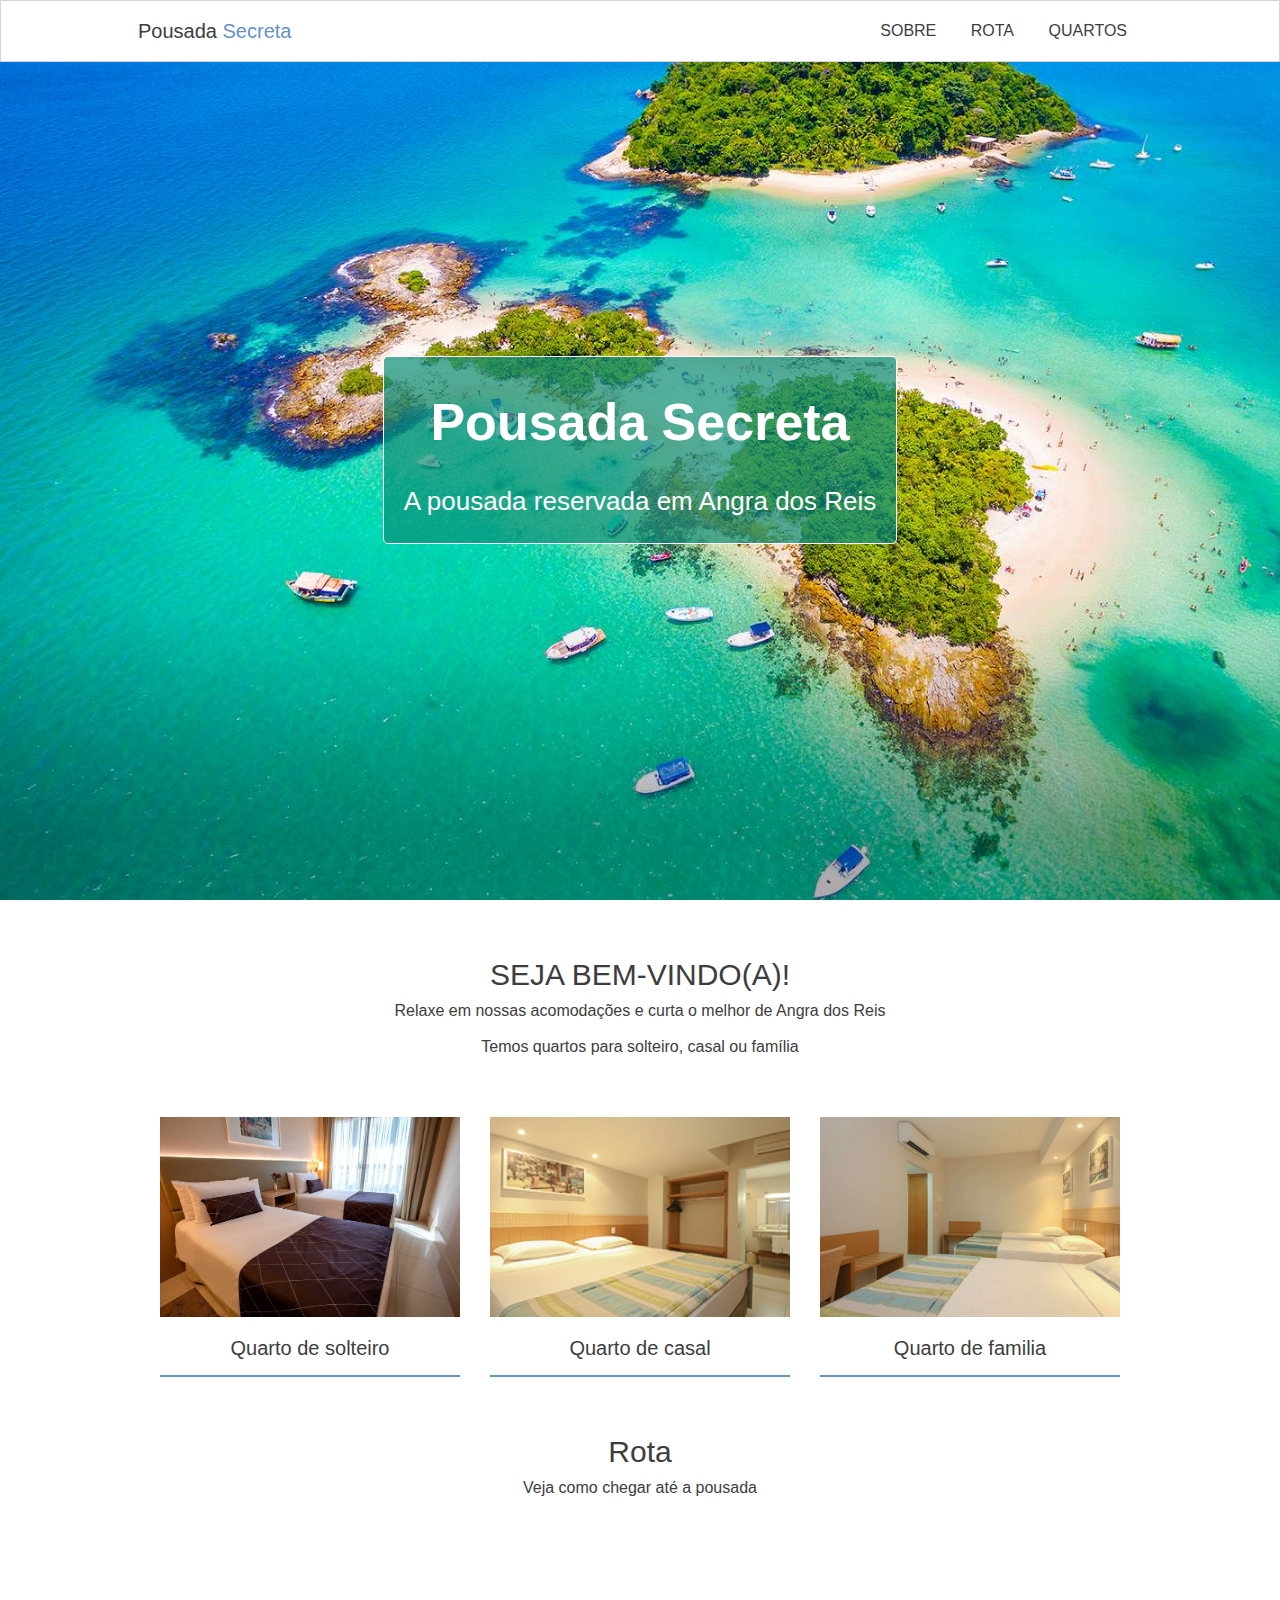
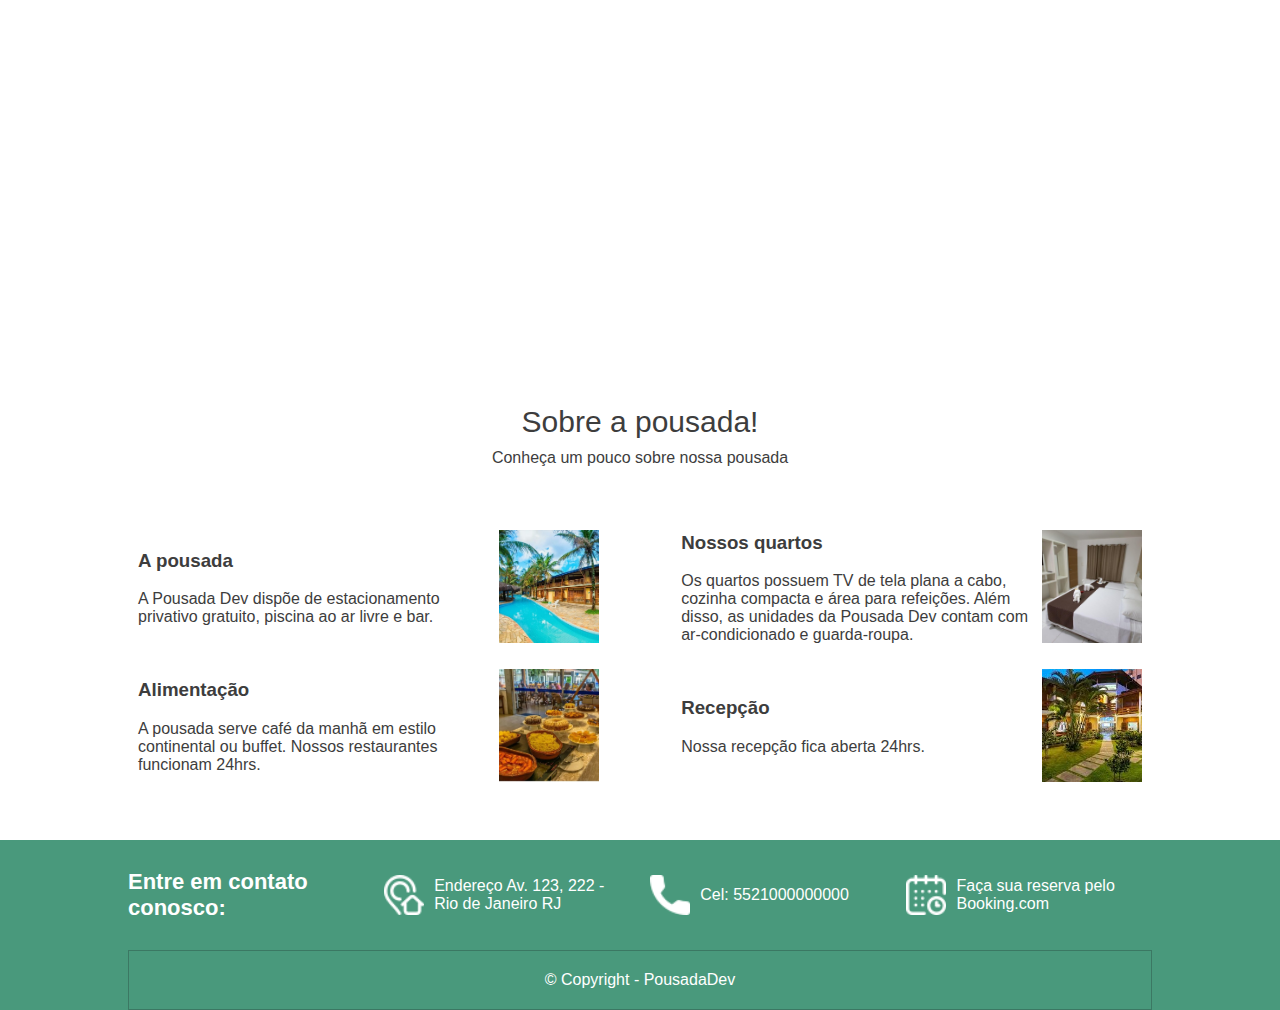
<file: index.html>
<!DOCTYPE html>
<html lang="pt-BR">
<head>
    <meta charset="UTF-8">
    <meta http-equiv="X-UA-Compatible" content="IE=edge">
    <meta name="viewport" content="width=device-width, initial-scale=1.0">
    <link rel="stylesheet" href="style.css">
    <link ref="stylesheet" href="https://fonts.googleapis.com/css2?family=Source+Sans+Pro:ital,wght@0,200;0,300;0,400;0,600;0,700;0,900;1,200;1,300;1,400;1,600;1,700;1,900&display=swap">
    <title>Pousada Secreta</title>
</head>

<body>
    <div class="topo">
        <div class="container">
            <a class="link-logotipo" href="index.html">Pousada <span>Secreta</span></a>
            
            <div>

                <a class="link-topo" href="index.html#sobre">Sobre</a>
                <a class="link-topo" href="index.html#rota">Rota</a>
                <a class="link-topo" href="quartos.html">Quartos</a>
                
            </div>
        </div>
    </div>
    <div class="principal">
        <div class="titulo-site">
            <div class="titulo-site-descricao">
            <h1> Pousada Secreta</h1>
            <p>A pousada reservada em Angra dos Reis</p>
            </div>
        </div>
    
        <div class="secao-container">
        <h2>SEJA BEM-VINDO(A)!</h2>
        <p>Relaxe em nossas acomodações e curta o melhor de Angra dos Reis</p>
        <p>Temos quartos para solteiro, casal ou família</p>
        </div>
    
    <div class="quartos">
        <div class="quarto">
            <img src="assets/quarto-solteiro1.jpg" alt="Quarto de solteiro" title="Quarto de solteiro">
            <a href="quartos.html#solteiro">
            <p>Quarto de solteiro</p>
            </a>
        </div>
        <div class="quarto">
            <img src="assets/quarto-casal1.jpg" alt="Quarto de casal" title="Quarto de casal">
            <a href="quartos.html#casal">
            <p>Quarto de casal</p>
            </a>
        </div>
        <div class="quarto">
            <img src="assets/quarto-familia1.jpg" alt="Quarto família" title="Quarto família">
            <a href="quartos.html#familia">
            <p>Quarto de familia</p>
            </a>
        </div>
    </div>

    <div id="rota" class="secao-container">
        <h2>Rota</h2>
        <p>Veja como chegar até a pousada</p>
    </div>

    <div class="rota">
        <iframe src="https://www.google.com/maps/embed?pb=!1m18!1m12!1m3!1d3673.1166797096143!2d-43.360893!3d-22.982736499999998!2m3!1f0!2f0!3f0!3m2!1i1024!2i768!4f13.1!3m3!1m2!1s0x9bda2ed54ec2e1%3A0x4431d262cad1d163!2sAv.%20Ayrton%20Senna%2C%203000%20-%20Barra%20da%20Tijuca%2C%20Rio%20de%20Janeiro%20-%20RJ%2C%2022775-904!5e0!3m2!1spt-BR!2sbr!4v1663868627780!5m2!1spt-BR!2sbr" width="100%" height="400" style="border:0;" allowfullscreen="" loading="lazy" referrerpolicy="no-referrer-when-downgrade"></iframe>
    </div>

    <div id="sobre" class="secao-container">
        <h2>Sobre a pousada!</h2>
        <p>Conheça um pouco sobre nossa pousada</p>
    </div>    
        <div class="descricao-container">
            <div class="descricao">
                <div class="descricao-conteudo">
                <h3>A pousada</h3>
                <p>A Pousada Dev dispõe de estacionamento privativo gratuito, piscina ao ar livre e bar.</p>
                </div>
                <img class="descricao-img" src="assets/img1.jpg" alt="Faixada" title="Faixada"/>
            </div>

            <div class="descricao">
                <div class="descricao-conteudo">
                <h3>Nossos quartos</h3>
                <p>Os quartos possuem TV de tela plana a cabo, cozinha compacta e área para refeições. Além disso, as unidades da Pousada Dev contam com ar-condicionado e guarda-roupa.</p>
                </div>
                <img src="assets/img2.jpg" alt="Quartos" title="Quartos"/>
            </div>

            <div class="descricao">
                <div class="descricao-conteudo">
                <h3>Alimentação</h3>
                <p>A pousada serve café da manhã em estilo continental ou buffet. Nossos restaurantes funcionam 24hrs.</p>
                </div>
                <img class="descricao-img" src="assets/img3.jpg" alt="Restaurante" title="Restaurante"/>
            </div>

            <div class="descricao">
                <div class="descricao-conteudo">
                <h3>Recepção</h3>
                <p>Nossa recepção fica aberta 24hrs.</p>
                </div>
                <img class="descricao-img" src="assets/img5.jpg" alt="Recepção" title="Recepção"/>
            </div>
        </div>
    </div>
    

<div class="rodape">
    <div class="rodape-container">
        <div class="rodape-info">
            <h4>Entre em contato conosco:</h4>
        </div>

        <a class="rodape-info rodape-link" target="_blank" href="https://goo.gl/maps/wPAS58QxiTopxK6w7">
        <img class="rodape-icone" src="assets/icones/endereco.png" alt="Ícone endereco" title="Ícone endereco"/>
        <p>Endereço 
            Av. 123, 222 - Rio de Janeiro RJ</p>
        </a>

            <div class="rodape-info">
                <img class="rodape-icone" src="assets/icones/telefone.png" alt="Ícone telefone" title="Ícone telefone"/>
                <p>Cel: 5521000000000</p>
            </div>

            <a class="rodape-info rodape-link" target="_blank" href="https://www.booking.com/searchresults.pt-br.html?aid=375635;label=msn-wLZ0m4wRNI00wFHQAaaO3w-79920787059858%3Atikwd-79920803013016%3Aaud-808219487%3Aloc-20%3Aneo%3Amte%3Adec%3Aqsbooking;sid=9ca5cbe6c9db71b34b98c0738ea780f4;dest_id=-666610;dest_type=city&">
            <img class="rodape-icone" src="assets/icones/calendario.png" alt="Ícone calendario" title="Ícone calendario"/>
            <p>Faça sua reserva pelo Booking.com</p>  
            </a>
            
            <div class="rodape-copyright">
                © Copyright - PousadaDev
            </div>
    </div>
</div>
</body>
</html>
</file>
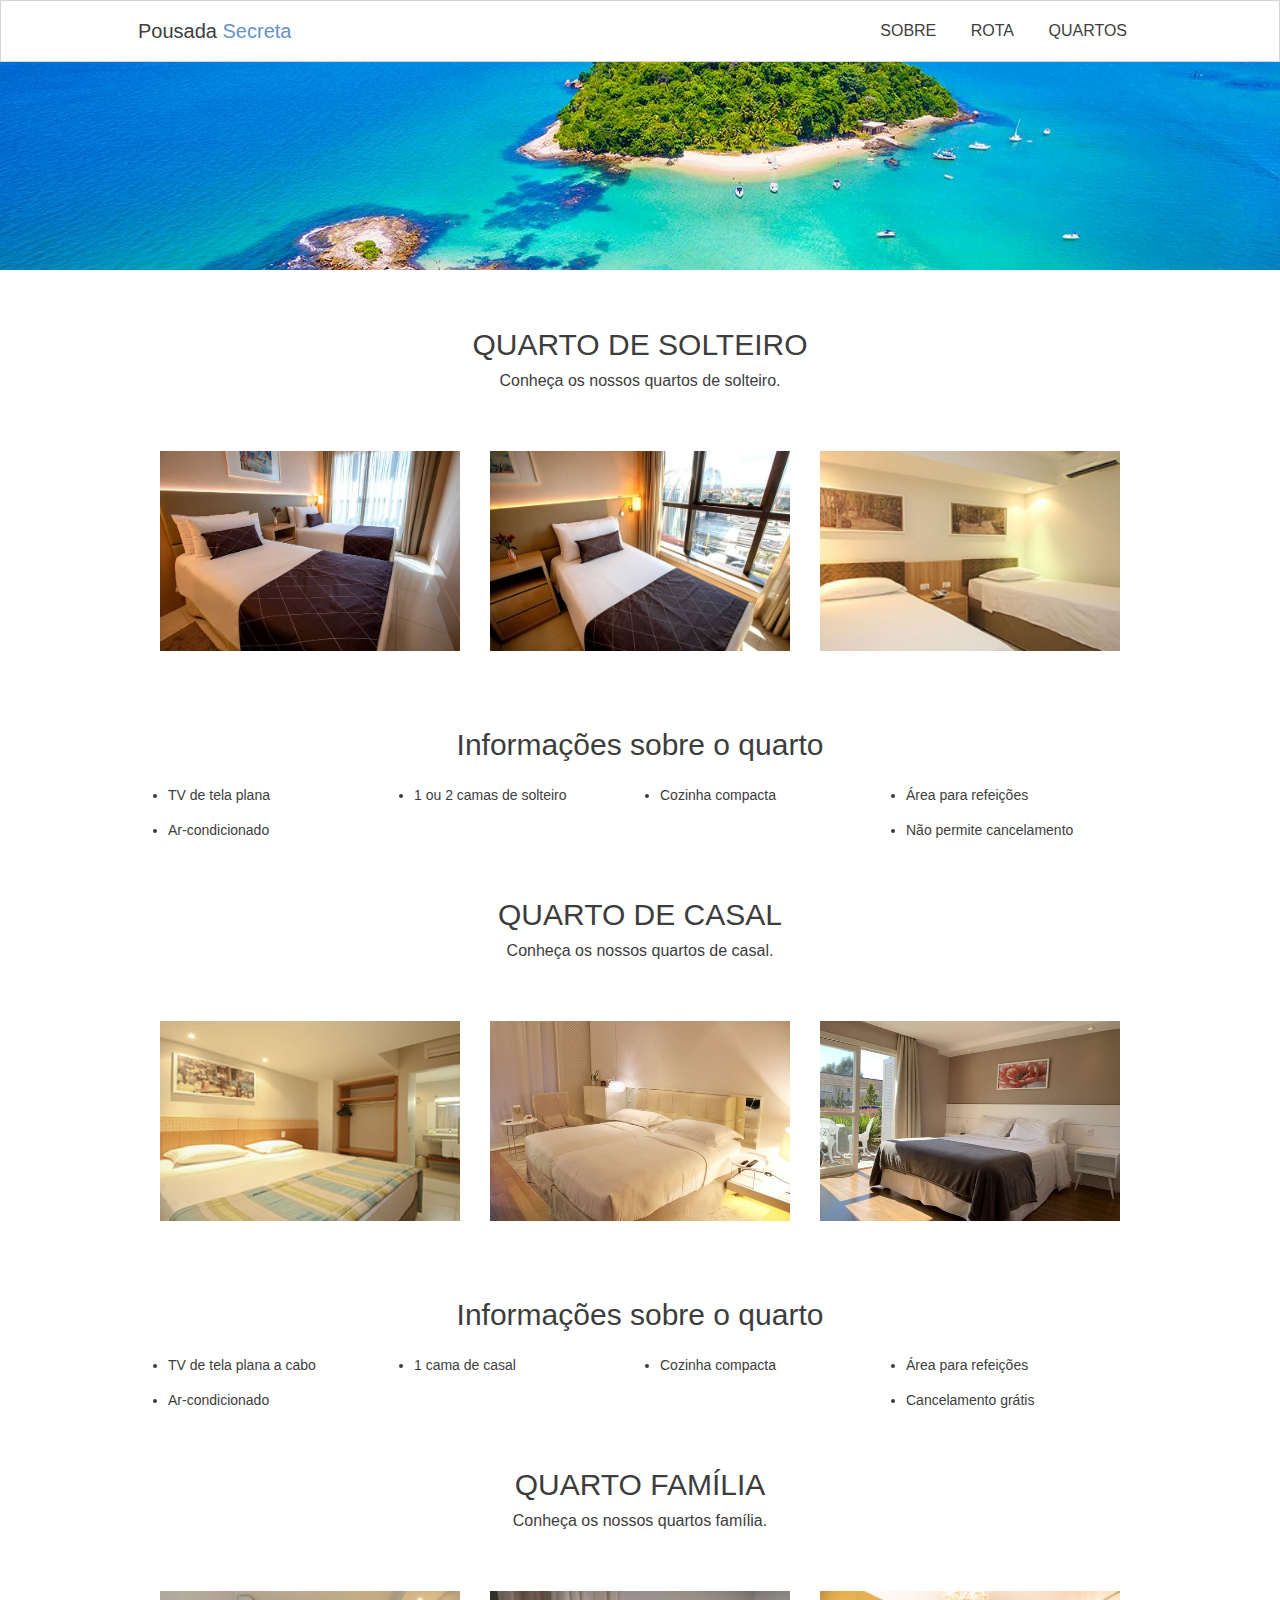
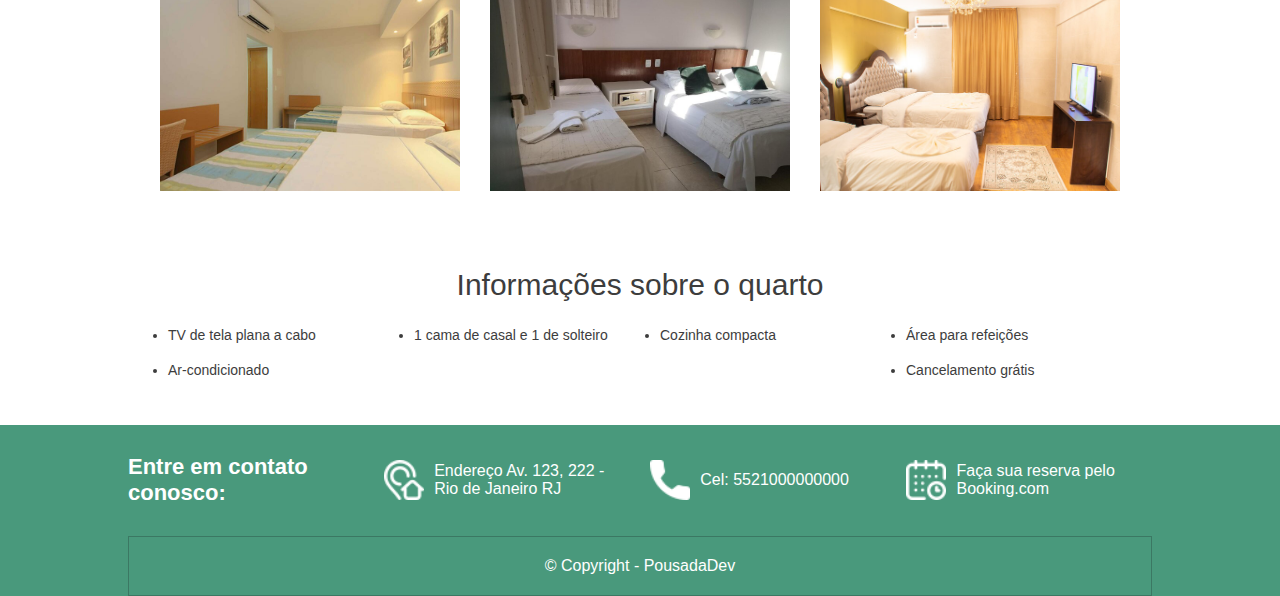
<file: quartos.html>
<!DOCTYPE html>
<html lang="pt-BR">
<head>
    <meta charset="UTF-8">
    <meta http-equiv="X-UA-Compatible" content="IE=edge">
    <meta name="viewport" content="width=device-width, initial-scale=1.0">
    <title>Quartos - Pousada Secreta</title>
    <link rel="stylesheet" href="style.css">
    <link rel="stylesheet" href="estilo-quartos.css">
    <link ref="stylesheet" href="https://fonts.googleapis.com/css2?family=Source+Sans+Pro:ital,wght@0,200;0,300;0,400;0,600;0,700;0,900;1,200;1,300;1,400;1,600;1,700;1,900&display=swap">
</head>
<body>
    <div class="topo">
        <div class="container">
            <a class="link-logotipo" href="index.html">Pousada <span>Secreta</span></a>
            
            <div>

                <a class="link-topo" href="index.html#sobre">Sobre</a>
                <a class="link-topo" href="index.html#rota">Rota</a>
                <a class="link-topo" href="quartos.html">Quartos</a>
                
            </div>
        </div>
    </div>

    <div class="principal">
        <div class="titulo-site titulo-galeria">

        </div>
    

<div id="solteiro" class="secao-container">
    <h2>QUARTO DE SOLTEIRO</h2>
    <p>Conheça os nossos quartos de solteiro.</p>
</div>   

<div class="quartos">
    <div class="quarto">
        <img src="assets/quarto-solteiro1.jpg" alt="quarto-solteiro1" title="quarto-solteiro1">
    </div>
    <div class="quarto">
        <img src="assets/quarto-solteiro2.jpg" alt="quarto-solteiro2" title="quarto-solteiro2">
    </div>
    <div class="quarto">
        <img src="assets/quarto-solteiro3.jpg" alt="quarto-solteiro3" title="quarto-solteiro3">
    </div>
</div>

<div class="secao-container">
    <h2>Informações sobre o quarto</h2>
    <ul class="informacoes-quarto">
        <li>TV de tela plana</li>
        <li>1 ou 2 camas de solteiro</li>
        <li>Cozinha compacta</li>
        <li>Área para refeições</li>
        <li>Ar-condicionado</li>
        <li>Não permite cancelamento</li>
    </ul>
</div>

<div id="casal" class="secao-container">
    <h2>QUARTO DE CASAL</h2>
    <p>Conheça os nossos quartos de casal.</p>
</div>   

<div class="quartos">
    <div class="quarto">
        <img src="assets/quarto-casal1.jpg" alt="quarto-casal1" title="quarto-casal1">
    </div>
    <div class="quarto">
        <img src="assets/quarto-casal2.jpg" alt="quarto-casal2" title="quarto-casal2">
    </div>
    <div class="quarto">
        <img src="assets/quarto-casal3.jpg" alt="quarto-casal3" title="quarto-casal3">
    </div>
</div>

<div class="secao-container">
    <h2>Informações sobre o quarto</h2>
    <ul class="informacoes-quarto">
        <li>TV de tela plana a cabo</li>
        <li>1 cama de casal</li>
        <li>Cozinha compacta</li>
        <li>Área para refeições</li>
        <li>Ar-condicionado</li>
        <li>Cancelamento grátis</li>
    </ul>
</div>

<div id="familia" class="secao-container">
    <h2>QUARTO FAMÍLIA</h2>
    <p>Conheça os nossos quartos família.</p>
</div>   

<div class="quartos">
    <div class="quarto">
        <img src="assets/quarto-familia1.jpg" alt="quarto-familia1" title="quarto-familia1">
    </div>
    <div class="quarto">
        <img src="assets/quarto-familia2.jpg" alt="quarto-familia2" title="quarto-familia2">
    </div>
    <div class="quarto">
        <img src="assets/quarto-familia3.jpg" alt="quarto-familia3" title="quarto-familia3">
    </div>
</div>

<div class="secao-container">
    <h2>Informações sobre o quarto</h2>
    <ul class="informacoes-quarto">
        <li>TV de tela plana a cabo</li>
        <li>1 cama de casal e 1 de solteiro</li>
        <li>Cozinha compacta</li>
        <li>Área para refeições</li>
        <li>Ar-condicionado</li>
        <li>Cancelamento grátis</li>
    </ul>
</div>












    <div class="rodape">
        <div class="rodape-container">
            <div class="rodape-info">
                <h4>Entre em contato conosco:</h4>
            </div>
    
            <a class="rodape-info rodape-link" target="_blank" href="https://goo.gl/maps/wPAS58QxiTopxK6w7">
            <img class="rodape-icone" src="assets/icones/endereco.png" alt="Ícone endereco" title="Ícone endereco"/>
            <p>Endereço 
                Av. 123, 222 - Rio de Janeiro RJ</p>
            </a>
    
                <div class="rodape-info">
                    <img class="rodape-icone" src="assets/icones/telefone.png" alt="Ícone telefone" title="Ícone telefone"/>
                    <p>Cel: 5521000000000</p>
                </div>
    
                <a class="rodape-info rodape-link" target="_blank" href="https://www.booking.com/searchresults.pt-br.html?aid=375635;label=msn-wLZ0m4wRNI00wFHQAaaO3w-79920787059858%3Atikwd-79920803013016%3Aaud-808219487%3Aloc-20%3Aneo%3Amte%3Adec%3Aqsbooking;sid=9ca5cbe6c9db71b34b98c0738ea780f4;dest_id=-666610;dest_type=city&">
                <img class="rodape-icone" src="assets/icones/calendario.png" alt="Ícone calendario" title="Ícone calendario"/>
                <p>Faça sua reserva pelo Booking.com</p>  
                </a>
                
                <div class="rodape-copyright">
                    © Copyright - PousadaDev
                </div>
        </div>
    </div>
    
</body>
</html>
</file>
<file: style.css>
*{ box-sizing: border-box;}
body, html{
    margin: 0;
    padding: 0;
    color: #3d3d3d;
    font-family: 'Source Sans Pro', sans-serif;
    background-color: #fff;
}
.container{
    max-width: 1024px;
}
.topo{
    position: fixed;
    width: 100%;
    background-color: #fff;
    border: 1px solid #d5d5d5;
}
.topo .container{
    display: flex;
    align-items: center;
    justify-content: space-between;
    width: 100%;
    height: 60px;
    margin: 0 auto;
    padding: 0 10px;
}
.link-logotipo{
    margin: 0 40px 0 0;
    text-decoration: none;
    font-size: 20px;
    color: #3d3d3d;
}
.link-logotipo span{
    color: #6592c9;
}
.link-topo{
    text-transform: uppercase;
    line-height: 18px;
    text-decoration: none;
    color: #3d3d3d;
    padding: 0 15px 10px 15px;
}
.link:hover {
    border-bottom: 3px solid #6592c9;
}
.titulo-site{
    background-image: url('assets/img-fundo.jpg');
    background-repeat: no-repeat;
    background-size: cover;
    height: 100vh;
    display: flex;
    justify-content: center;
    align-items: center;
}
.titulo-site-descricao{
    color: #fff;
    font-size: 26px;
    background-color: #0a9077b3;
    border: 1px solid;
    padding: 0 20px;
    border-radius: 5px;
    text-align: center;
}
.secao-container{
    text-align: center;
    justify-content: center;
    margin-top: 65px;
    margin-bottom: 45px;
    line-height: 20px;
}
.secao-container h2{
    color: #3d3d3d;
    font-weight: lighter;
    font-size: 30px;
    margin-bottom: 35px;
    max-width: 1024px;
    margin: 0 auto;
}
.quartos{
    display: flex;
    align-items: center;
    justify-content: center;
    max-width: 1024px;
    margin: 0 auto;
}
.quarto img{
    width: 300px;
    height: 200px;
    margin: 15px;
}
.quarto a{
    text-decoration: none;
    text-align: center;
    color: #3d3d3d;
    font-size: 20px;
}
.quarto p{
    padding-bottom: 15px;
    margin: auto 15px;
    border-bottom: 2px solid #6592c9;
}
.rota{
    width: 100%;
}
.descricao-container{
    display: flex;
    flex-wrap: wrap;
    justify-content: space-between;
    padding-bottom: 50px;
    max-width: 1024px;
    margin: 0 auto;
    
}
.descricao{
    display: flex;
    width: 45%;
    margin: 0 10px;
    align-items: center;
    justify-content: space-between;
}
.descricao-conteudo{
    flex: 1 1 auto;
}
.descricao img{
    width: 100px;
    height: 113px;
    object-fit: cover;
    margin-left: 10px;
}
.rodape-copyright{
    text-align: center;
    color: #fff;
    font-weight: 400px;
    width: 100%;
    padding: 20px;
    border: 1px solid #3b7863;
}
.rodape h4{
    font-size: 22px;
}
.rodape-container{
    display: flex;
    flex-wrap: wrap;
    justify-content: space-between;
    max-width: 1024px;
    margin: 0 auto;
}
.rodape{
    color: #fff;
    background-color: #49997c; 
    
}
.rodape-info{
    width: 23%;
    display: flex;
    align-items: center;
}
.rodape-link{
    color: #fff;
    text-decoration: none;
    margin-right: 10px;
}
.rodape-icone{
    width: 40px;
    height: 40px;
    margin-right: 10px;
}
.rodape-info a{
    color: #fff;
    text-decoration: none;
}
</file>
<file: estilo-quartos.css>
.titulo-galeria {
    height: 30vh;
}
.informacoes-quarto{
    max-width: 1024px;
    margin: 0 auto;
    display: flex;
    justify-content: space-between;
    flex-wrap: wrap;
    margin-top: 15px;
}
.informacoes-quarto li{
    width: 25%;
    margin-top: 15px;
    text-align: left;
    font-size: 14px;
}
</file>
